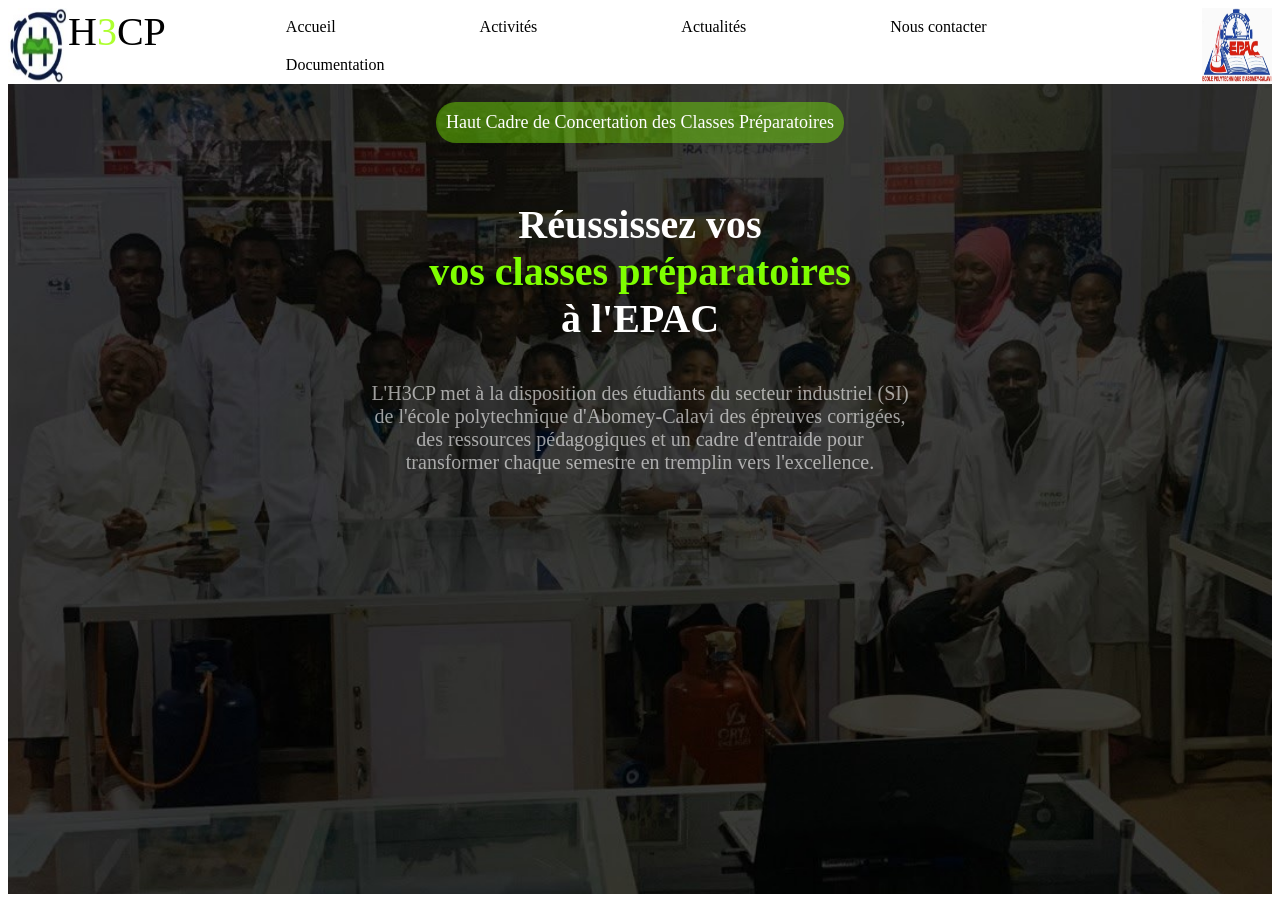
<file: index.html>
<!DOCTYPE html>
<html lang="en">
<head>
    <meta charset="UTF-8">
    <meta name="viewport" content="width=device-width, initial-scale=1.0">
    <title>Document</title>
    <link rel="stylesheet" href="sty1.css">
</head>

<body>
    
    <header>
        
        <img src="D1.jpg" id="logo">
        <div class="text" ><span class="a">H</span><span id="b">3</span><span class="a">CP</span></div>
        
        <div>
            
            <nav>
                <a href="index.html"id="c">Accueil</a>
                <a href="Activité1.html" id="g">Activités</a>
                <a href="Actualités1.html" id="d">Actualités</a>
                <a href="contacter.html" id="e">Nous contacter</a>
                <a href="Documentation1.html" id="f">Documentation</a>
            </nav>
        </div>
        <img src="logo1.jpg">
    </header>
    
    <section class="Accueil">
        <p id="aa">Haut Cadre de Concertation des Classes Préparatoires</p>
        
    <p id="bb">Réussissez vos <br> <span id="dd"> vos classes préparatoires</span><br> à l'EPAC</p>
    
    
    <p id="cc">L'H3CP met à la disposition des étudiants du secteur industriel (SI)<br>de l'école 
        
        polytechnique d'Abomey-Calavi des épreuves corrigées,<br>des ressources
    
    pédagogiques et un cadre d'entraide pour<br> transformer chaque semestre en tremplin vers l'excellence.  </p>

    </section>

    </body>

</html>
</file>
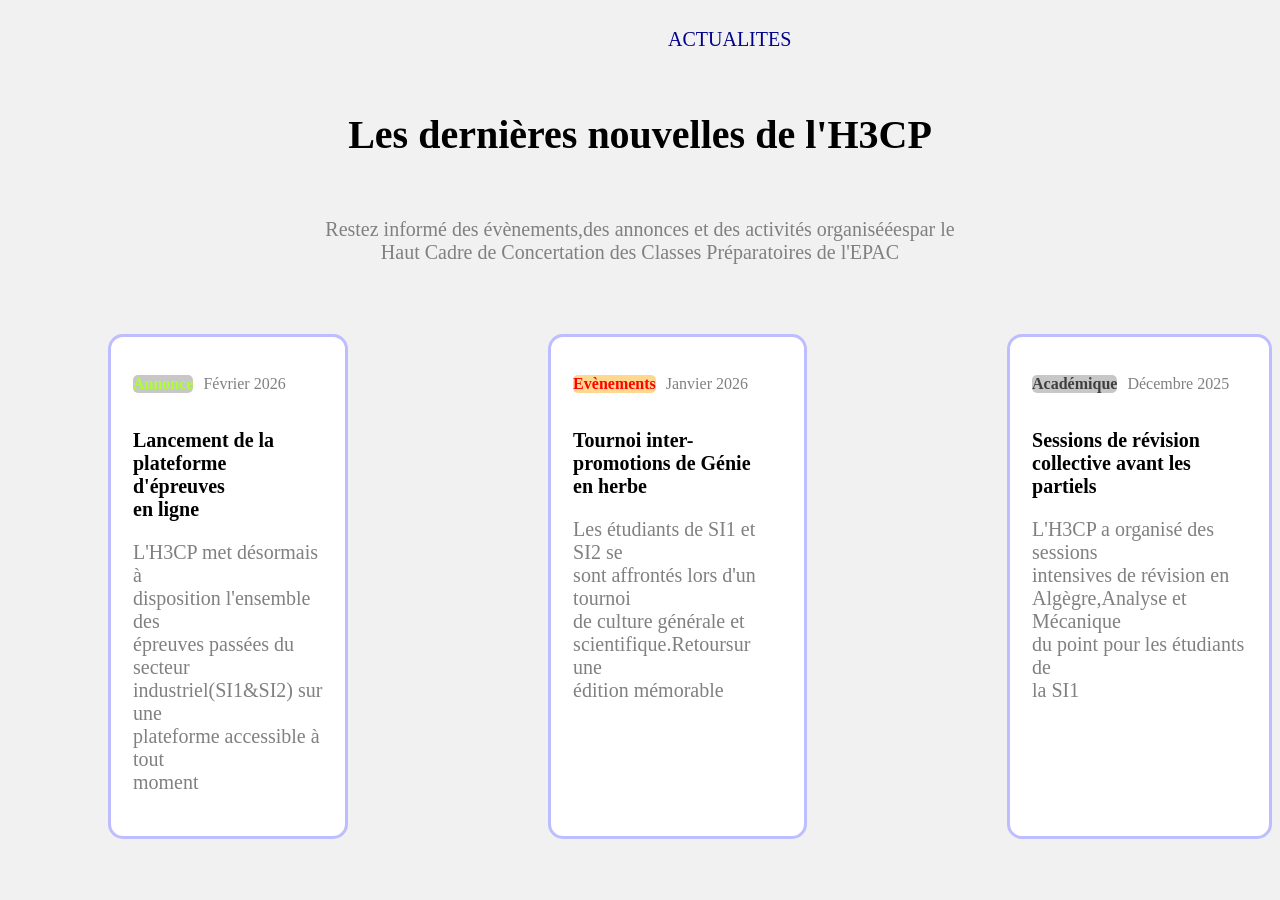
<file: Actualités1.html>
<!DOCTYPE html>
<html lang="en">
<head>
    <meta charset="UTF-8">
    <meta name="viewport" content="width=<device-width>, initial-scale=1.0">
    <title>Document</title>
    <link rel="stylesheet" href="sty2.css">
</head>

<body>
    
    <header>
        
        <p id="a">ACTUALITES</p>
        <p id="b">Les dernières nouvelles de l'H3CP</p>

        <p id="c">Restez informé des évènements,des annonces et des activités organisééespar le<br> 
        Haut Cadre de Concertation des Classes Préparatoires de l'EPAC</p>
    </header>
    
    <section>
        <div class="cc"> <div class="ccc"><p id="b1">Annonce</p> <p class="a2">Février 2026</p> </div>
            <p class="aa">Lancement de la<br> plateforme d'épreuves <br>en ligne</p>
            
        
        <p  class="bb">L'H3CP met désormais à <br>disposition l'ensemble des<br>épreuves passées du secteur<br>  industriel(SI1&SI2) sur une<br> plateforme accessible à tout <br>moment </p>
    
        </div>
        <div class="cc"><div class="ccc"><p id="b2">Evènements</p><p class="a2"> Janvier 2026</p></div>
            <p  class="aa">Tournoi inter-<br>promotions de Génie <br>en herbe</p>
            <p class="bb">Les étudiants de SI1 et SI2 se<br> sont affrontés lors d'un tournoi<br>de culture générale et<br> scientifique.Retoursur une<br>édition mémorable</p>
        
        </div>
        <div class="cc"><div class="ccc"><p id="b3">Académique </p> <p class="a2"> Décembre 2025</p></div>
        <p class="aa">Sessions de révision <br>collective avant les<br> partiels </p>
        <p  class="bb">L'H3CP a organisé des sessions <br>intensives de révision en<br> Algègre,Analyse et Mécanique<br> du point pour les étudiants de<br> la SI1</p></div>
    
    
    </section>
    
    
    </body>
</html>
</file>
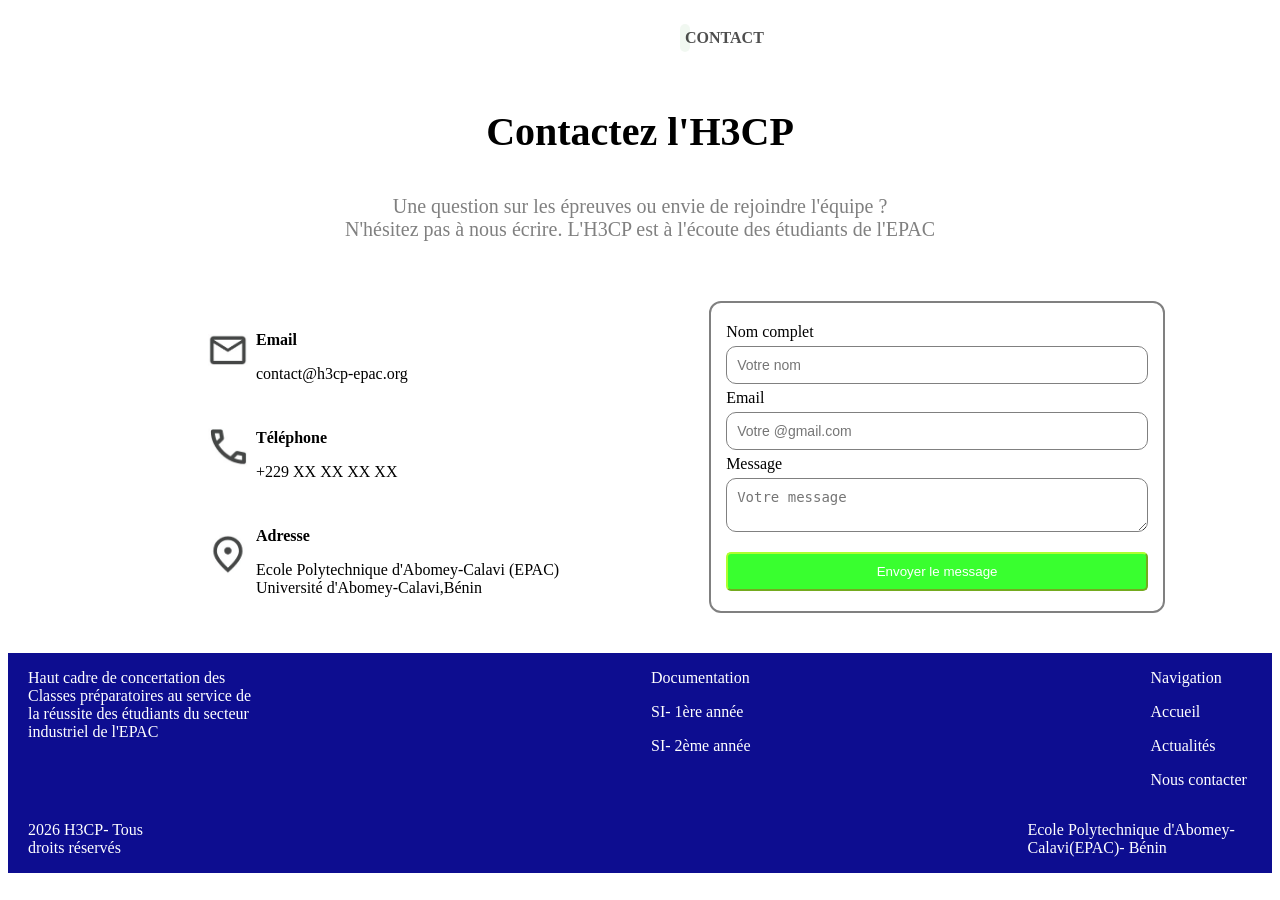
<file: Contacter.html>
<!DOCTYPE html>
<html lang="en">
<head>
    <meta charset="UTF-8">
    <meta name="viewport" content="width=device-width, initial-scale=1.0">
    <title>Document</title>
    <link rel="stylesheet" href="sty3.css">
    <!-- <link rel="stylesheet" href="https://fonts.googleapis.com/css2?family=Material+Symbols+Outlined:opsz,wght,FILL,GRAD@24,400,0,0&icon_names=mail" /> -->

</head>

<body>

<header>
    <p  id="aa">CONTACT</p>
    <p id="bb">Contactez l'H3CP</p>

<p id="cc">Une question sur les épreuves ou envie de rejoindre l'équipe ?<br>N'hésitez pas à nous écrire. L'H3CP est à l'écoute des étudiants de l'EPAC </p>
</header>

<section id="b">
    <div id="d">
        <div class="mail"><img src="B.jpg"> <div class="wow"><p class="ma">Email</p><p>contact@h3cp-epac.org</p></div></div>
        <div class="mail"><img src="C.jpg"> <div class="wow"><p class="ma">Téléphone</p><p>+229 XX XX XX XX</p></div></div>
        <div class="mail"><img src="A.jpg"> <div class="wow"><p class="ma">Adresse</p><p>Ecole Polytechnique d'Abomey-Calavi (EPAC)<br>Université d'Abomey-Calavi,Bénin</div></div>
        
    </div>
    
    
    <div id="c">
    <form id="a">
    <label>Nom complet</label>
    <input type="text" placeholder="Votre nom" required>
    <label>Email</label>
    <input type="email" placeholder="Votre @gmail.com"required>
    <label>Message</label>
    <textarea placeholder="Votre message"></textarea>
    <button>Envoyer le message</button>
    </form>
    </div>
    

</section>

<section class="bleu">
    
    
    


<div><p>Haut cadre de concertation des <br>Classes préparatoires au service de<br>la réussite des étudiants du secteur<br>industriel de l'EPAC</p></div>

<div><p>Documentation</p><p>SI- 1ère année</p><p>SI- 2ème année</p></div>
<div><p><p>Navigation</p><p>Accueil</p><p>Actualités</p><p>Nous contacter</p></div>
</section>
<div class="bla"><p>2026 H3CP- Tous droits réservés</p><p>Ecole Polytechnique d'Abomey-Calavi(EPAC)- Bénin</p></div>






</body>
</html>
</file>
<file: sty1.css>
img{
    width:70px;
    height: auto;
    
    margin-left: 150px;
}
header{
    display:flex;
    flex-direction: row;
    background-color: white;
    /* background:linear-gradient(to right,green,greenyellow); */
}
.text{
    font-size: 40px;
}
#b{
    color: greenyellow;
}
a{
    color:black;
}
a:hover{
    color:white;
}
#c{
    
    display:inline-block;
    padding: 10px 20px; 
    border-radius: 25px;
    margin-left:100px;
}

#d{
    
    display:inline-block;
    padding: 10px 20px; 
    border-radius: 25px;
    margin-left: 100px;
}
#e{
    
    display:inline-block;
     padding: 10px 20px; 
    border-radius: 25px;
    margin-left: 100px;
}
#g{
    
    display:inline-block;
     padding: 10px 20px; 
    border-radius: 25px;
    margin-left: 100px;
}
#g:hover,#c:hover,#d:hover,#e:hover,#f:hover{
    background-color: green;
    color: white;
}

#f{
    
    display:inline-block;
    padding: 10px 20px;
    border-radius: 25px;
    margin-left: 100px;
}



.Accueil{
    background-image: url('photo1.jpg');
    background-position: center;
    background-repeat: no-repeat;
    background-size: cover;
    height:90vh;
    text-align:center;
    color:rgb(255, 255, 255)

}
#bb{
    font-size: 40px;
    font-weight: bold;
}
#dd{
    color: rgb(127, 255, 0);
}
#aa{
    font-weight: 500;
    font-size: 18px;
    display: inline-block;
    background-color: rgba(128, 255, 0, 0.4);
    border-radius: 20px;
    padding: 10px;
    
}
#cc{
    color: rgba(255, 255, 255, 0.605);
    font-size: 20px;
}
#logo{
    margin-left: 0%;
    width: 60px;
    height: auto;
}
nav a{
    text-decoration: none;
  
}
</file>
<file: sty2.css>
header{
    display: flex;
    flex-direction: column;
    text-align: center;
}

#a{
    font-size: 20px;
    color: darkblue;
    display: inline-block;
    background-color: rgba(0, 128, 0, 0.39);
    border-radius: 20px;
    margin-left:33em;
    margin-right:33em; 
    
    
    
    
}
#b{
    font-size:40px;
    color:black;
    font-weight: bold;
}
#c{
    font-size: 20px;
    color: gray;
}
section{
    display: flex;
    flex-direction: row;
    gap: 100px;
}
.aa{
    font-size: 20px;
    font-weight: bold;
}
.bb{
    font-size: 20px;
    color: gray;
}
.cc{
    display:inline-block;
    background-color: white;
    border-radius: 15px;
    padding:22px;
    border: 3px solid;
    border-color: rgba(0, 0, 255, 0.26);
    /* border-image:linear-gradient(to right,rgb(0, 208, 255),rgb(26, 128, 0)) 3; */
    margin-left: 100px;
    margin-top: 50px;
    
}
.cc:hover{
    transform: scale(1.1);
    border-color: aqua;
}
body{
    background-color:rgba(128, 128, 128, 0.104);
}
#d{
    color: greenyellow;
    display: inline-block;
    border-radius: 5px;
    font-weight: bold;
    background-color:grey;
    padding:10px;
}
#dd{
    color: grey;
}
.ccc{
    display: flex;
    flex-direction: row;
    gap: 10px;
}
.a2{
    color: grey;

}
#b1{
    color: greenyellow; 
    display: inline-block;
    font-weight: bold;
    border-radius: 5px;
    background-color: rgba(128, 128, 128, 0.444);
}

#b2{
    color: red;
    display: inline-block;
    font-weight: bold;
    border-radius: 5px;
    background-color:rgba(255, 166, 0, 0.437);
}

#b3{
    color:rgba(0, 0, 0, 0.681);
    display: inline-block;
    font-weight: bold;
    border-radius: 5px;
    background-color: rgba(128, 128, 128, 0.444);
}
</file>
<file: sty3.css>
header{
    display: flex;
    flex-direction: column;
    text-align: center;
}
#a{
    display: flex;
    flex-direction: column;
    text-align: left;
    margin: 15px;
    

}

#a input,#a textarea{
    margin-top: 5px;
    border-radius: 10px;
    border: 1px solid gray;
    font-size: 14px;
    width: 400px;
    padding: 10px;

}
#a input:hover,#a textarea:hover{
    border: 1px solid greenyellow;
}

#a label {
    margin-top: 5px;
}





#b{
    display: flex;
    flex-direction: row;
    gap: 150px;
    text-align: center;
    margin-top: 40px;
}
#c{
    display:inline-block;
    border-radius: 12px;
    border: 2px solid grey;

}
button{
    color:white;
    background-color: rgb(57, 255, 47);
    border-radius: 5px;
    margin-top: 20px;
    border-color: greenyellow;
    padding: 10px;
}
#d{
    margin-left: 200px;
}
#aa{
    font-size: 16px;
    font-weight: bold;
    display: inline-block;
    border-radius: 20px;
    padding: 5px;
    color:rgba(0, 0, 0, 0.696);
    background-color:rgba(0, 128, 0, 0.053);
    margin-left: 42em;
    margin-right: 42em;
}
#bb{
    font-size: 40px;
    font-weight: bold;
    color: black;
}
#cc{
    color: grey;
    font-size: 20px;
    margin-top: 0px;
}
.bleu{
    background-color: rgba(0, 0, 139, 0.948);
    color: white;
    display: flex;
    flex-direction: row;
    gap: 400px;
    padding-left: 20px;
    margin-top: 40px;
    margin-bottom:0px;
}
.bla{
    background-color: rgba(0, 0, 139, 0.948);
    color:white;
    margin-top:0px;
    display: flex;
    flex-direction: row;
    gap:850px;
    padding-left: 20px;
}
/* hr{
    width: 95%;
    color: rgba(255, 255, 255);
} */

.mail{
    display: flex;
    align-items: center;
}
.wow{
    text-align: left;
    margin-left: 8px;
    margin-top: 14px;
}

img{
    width: 40px;
    height: auto;
    /* display: inline-block;
    border-radius: 20px;
    padding: 10px;
    background-color: gray; */
}
.ma{
    font-weight: bold;
}
</file>
